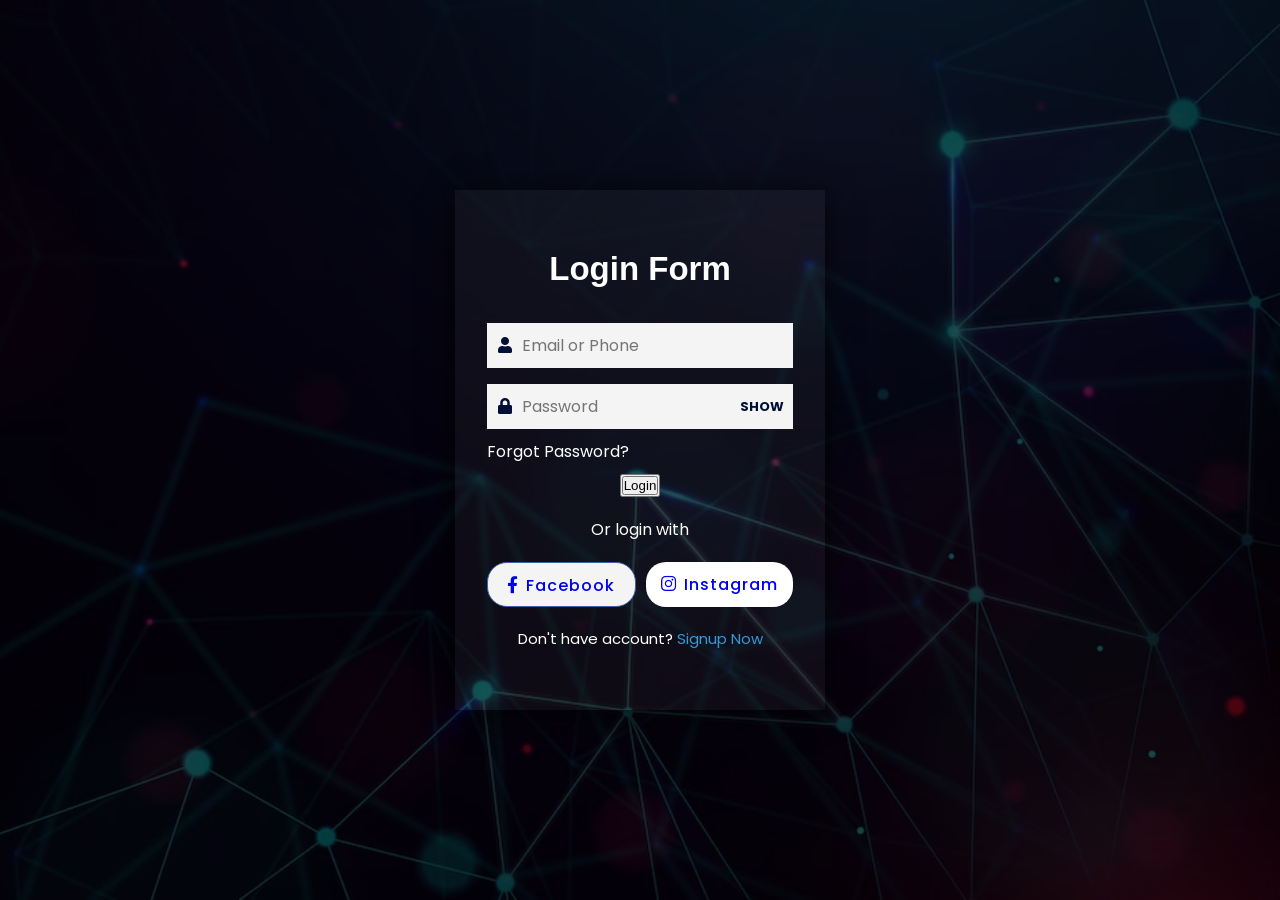
<file: login.html>
<!DOCTYPE html>
<!-- Created By CodingNepal -->
<html lang="en" dir="ltr">

<head>
    <meta charset="utf-8">
    <title>Login To SmartHome</title>
    <link rel="stylesheet" href="./login.css">
    <link rel="stylesheet" href="https://cdnjs.cloudflare.com/ajax/libs/font-awesome/5.15.3/css/all.min.css" />
</head>

<body>
    <div class="bg-img">
        <div class="content">
            <header>Login Form</header>
            <form action="#">
                <div class="field">
                    <span class="fa fa-user"></span>
                    <input type="text" placeholder="Email or Phone" required>
                </div>
                <div class="field space">
                    <span class="fa fa-lock"></span>
                    <input type="password" class="pass-key" placeholder="Password" required>
                    <span class="show">SHOW</span>
                </div>
                <div class="pass">
                    <a href="#">Forgot Password?</a>
                </div>
                <div class="">
                    <button onclick = "fun()"><input type="submit" value="Login"></button>
                </div>
            </form>
            <div class="login" style="color: white;">
                Or login with
            </div>
            <div class="links">
                <div class="facebook">
                    <a href="https://www.facebook.com"><i class="fab fa-facebook-f"><span>Facebook</span></i></a>
                </div>
                <div class="instagram">
                    <a href="https://www.instagram.com/"><i class="fab fa-instagram"><span>Instagram</span></i></a>
                </div>
            </div>
            <div class="signup">
                Don't have account?
                <a href="./signup.html">Signup Now</a>
            </div>
        </div>
    </div>
    <script src="./main.js"></script>
</body>

</html>
</file>
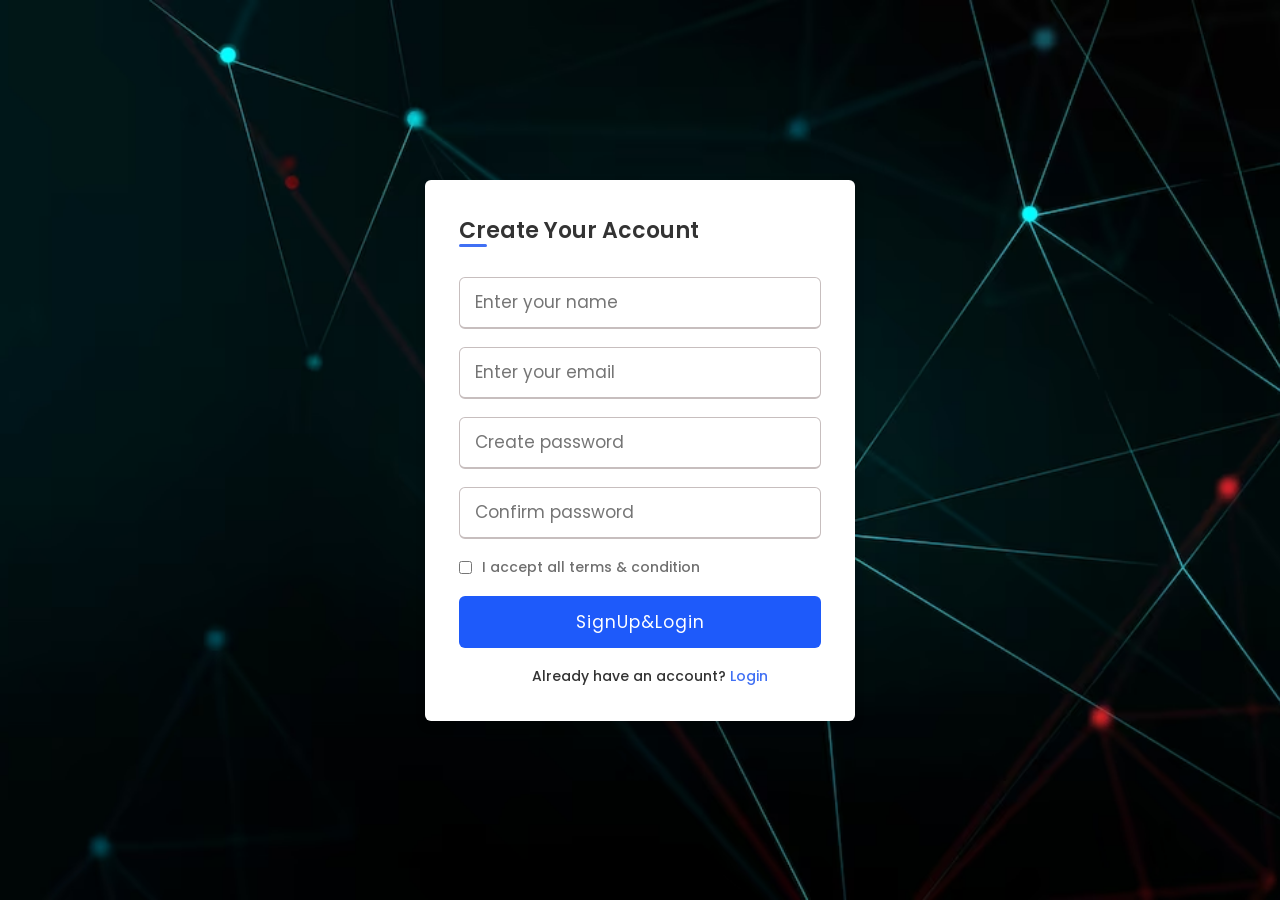
<file: signup.html>
<!DOCTYPE html>
<!-- Coding by CodingLab | www.codinglabweb.com-->
<html lang="en" dir="ltr">

<head>
    <meta charset="UTF-8">
    <meta name="viewport" content="width=device-width, initial-scale=1.0">
    <title> SignUp To SmartHome </title>
    <link rel="stylesheet" href="./signup.css">
</head>

<body>
    <div class="wrapper">
        <h2>Create Your Account</h2>
        <form>
            <div class="input-box">
                <input type="text" placeholder="Enter your name" required>
            </div>
            <div class="input-box">
                <input type="text" placeholder="Enter your email" required>
            </div>
            <div class="input-box">
                <input type="password" placeholder="Create password" required>
            </div>
            <div class="input-box">
                <input type="password" placeholder="Confirm password" required>
            </div>
            <div class="policy">
                <input type="checkbox" required>
                <h3>I accept all terms & condition</h3>
            </div>
            <div class="input-box button">
                <input type="submit" value="SignUp&Login">
            </div>
            <div class="text">
                <h3>Already have an account? <a href="./login.html">Login</a></h3>
            </div>
        </form>
    </div>

</body>

</html>
</file>
<file: login.css>
@import url("https://fonts.googleapis.com/css2?family=Poppins:ital,wght@0,100;0,200;0,300;0,400;0,500;0,600;0,700;0,800;0,900;1,100;1,200;1,300;1,400;1,500;1,600;1,700;1,800;1,900&display=swap");

:root {
  --color-primary: #1e5afa;
  --color-primary-variant: rgba(0, 0, 240, 0.2);
  --color-white: #fff;
  --color-light: #f4f4f4;
  --color-black: #000f37;
  --color-dark: #575757;

  --bottom-section-padding: 12rem;
  --bottom-section-padding-mobile: 8rem;

  --transition: all 400ms ease;

  --container-width: 84%;
  --container-width-tablet: 90%;
  --container-width-phone: 94%;
}

* {
  margin: 0;
  padding: 0;
  box-sizing: border-box;
  user-select: none;
}
.bg-img {
  display: flex;
  background: url("./images/login.avif");
  height: 100vh;
  background-size: cover;
  background-position: center;
}
.bg-img:after {
  position: absolute;
  content: "";
  top: 0;
  left: 0;
  height: 100%;
  width: 100%;
  background: rgba(0, 0, 0, 0.7);
}
.content {
  position: absolute;
  top: 50%;
  left: 50%;
  z-index: 999;
  text-align: center;
  padding: 60px 32px;
  width: 370px;
  transform: translate(-50%, -50%);
  background: rgba(255, 255, 255, 0.04);
  box-shadow: -1px 4px 28px 0px rgba(0, 0, 0, 0.75);
}
.content header {
  color: var(--color-white);
  font-size: 33px;
  font-weight: 600;
  margin: 0 0 35px 0;
  font-family: "Montserrat", sans-serif;
}
.field {
  position: relative;
  height: 45px;
  width: 100%;
  display: flex;
  background: var(--color-light);
}
.field span {
  color: var(--color-black);
  width: 40px;
  line-height: 45px;
}
.field input {
  height: 100%;
  width: 100%;
  background: transparent;
  border: none;
  outline: none;
  color: var(--color-dark);
  font-size: 16px;
  font-family: "Poppins", sans-serif;
}
.space {
  margin-top: 16px;
}
.show {
  position: absolute;
  right: 13px;
  font-size: 13px;
  font-weight: 700;
  color: var(--color-light);
  display: flex;
  cursor: pointer;
  font-family: "Poppins", sans-serif;
}
.pass-key:valid ~ .show {
  display: block;
}
.pass {
  text-align: left;
  margin: 10px 0;
}
.pass a {
  color: white;
  text-decoration: none;
  font-family: "Poppins", sans-serif;
}
.pass:hover a {
  text-decoration: underline;
}
.field input[type="submit"] {
  background: #3498db;
  border: 1px solid #2691d9;
  color: white;
  font-size: 18px;
  letter-spacing: 1px;
  font-weight: 600;
  cursor: pointer;
  font-family: "Poppins", sans-serif;
}
.field input[type="submit"]:hover {
  background: #2691d9;
}
.login {
  color: var(--color-light);
  margin: 20px 0;
  font-family: "Poppins", sans-serif;
}
.btn {
  display: inline-block;
  padding: 1rem 2.3rem;
  background: var(--color-black);
  color: var(--color-light);
  font-weight: 500;
  border-radius: 0.4rem;
}

.btn-primary a {
  color: var(--color-white);
  transition: all 300ms ease;
  border: 1px solid transparent;
  text-decoration: none;
  font-size: 1.25rem;
}

.links {
  display: flex;
  cursor: pointer;
  color: white;
  margin: 0 0 20px 0;
}
.facebook,
.instagram {
  width: 100%;
  height: 45px;
  line-height: 45px;
  margin-left: 10px;
}
.facebook {
  margin-left: 0;
  background: var(--color-light);
  border: 1px solid #3e61a8;
  border-radius: 20px;
}
.instagram {
  background: var(--color-white);
  border-radius: 20px;
}
.facebook:hover {
  background: #3e61a8;
}
.instagram:hover {
  background: #df2060;
}
.links i {
  font-size: 17px;
}
i span {
  margin-left: 8px;
  font-weight: 500;
  letter-spacing: 1px;
  font-size: 16px;
  font-family: "Poppins", sans-serif;
}
.signup {
  font-size: 15px;
  color: white;
  font-family: "Poppins", sans-serif;
}
.signup a {
  color: #3498db;
  text-decoration: none;
}
.signup a:hover {
  text-decoration: underline;
}
</file>
<file: signup.css>
@import url("https://fonts.googleapis.com/css2?family=Poppins:ital,wght@0,100;0,200;0,300;0,400;0,500;0,600;0,700;0,800;0,900;1,100;1,200;1,300;1,400;1,500;1,600;1,700;1,800;1,900&display=swap");

:root {
  --color-primary: #1e5afa;
  --color-primary-variant: rgba(0, 0, 240, 0.2);
  --color-white: #fff;
  --color-light: #f4f4f4;
  --color-black: #000f37;
  --color-dark: #575757;

  --bottom-section-padding: 12rem;
  --bottom-section-padding-mobile: 8rem;

  --transition: all 400ms ease;

  --container-width: 84%;
  --container-width-tablet: 90%;
  --container-width-phone: 94%;
}

* {
  margin: 0;
  padding: 0;
  box-sizing: border-box;
  font-family: "Poppins", sans-serif;
}
body {
  display: flex;
  background: url("./images/signup.avif");
  min-height: 100vh;
  display: flex;
  align-items: center;
  justify-content: center;
  height: 100vh;
  background-size: cover;
  background-position: center;
}
.wrapper {
  position: relative;
  max-width: 430px;
  width: 100%;
  background: #fff;
  padding: 34px;
  border-radius: 6px;
  box-shadow: 0 5px 10px rgba(0, 0, 0, 0.2);
}
.wrapper h2 {
  position: relative;
  font-size: 22px;
  font-weight: 600;
  color: #333;
}
.wrapper h2::before {
  content: "";
  position: absolute;
  left: 0;
  bottom: 0;
  height: 3px;
  width: 28px;
  border-radius: 12px;
  background: #4070f4;
}
.wrapper form {
  margin-top: 30px;
}
.wrapper form .input-box {
  height: 52px;
  margin: 18px 0;
}
form .input-box input {
  height: 100%;
  width: 100%;
  outline: none;
  padding: 0 15px;
  font-size: 17px;
  font-weight: 400;
  color: #333;
  border: 1.5px solid #c7bebe;
  border-bottom-width: 2.5px;
  border-radius: 6px;
  transition: all 0.3s ease;
}
.input-box input:focus,
.input-box input:valid {
  border-color: #4070f4;
}
form .policy {
  display: flex;
  align-items: center;
}
form h3 {
  color: #707070;
  font-size: 14px;
  font-weight: 500;
  margin-left: 10px;
}
.input-box.button input {
  color: #fff;
  letter-spacing: 1px;
  border: none;
  background: var(--color-primary);
  cursor: pointer;
}
.input-box.button input:hover {
  background: var(--color-primary);
}
.input-box.btn.btn-primary a input {
  padding: 0.5rem;
  background: var(--color-black);
  color: var(--color-white);
  cursor: pointer;
}
form .text h3 {
  color: #333;
  width: 100%;
  text-align: center;
}
form .text h3 a {
  color: #4070f4;
  text-decoration: none;
}
form .text h3 a:hover {
  text-decoration: underline;
}

.btn {
  display: inline-block;
  padding: 1rem 0.3rem;
  background: var(--color-white);
  color: var(--color-light);
  font-weight: 500;
  display: flex;
  justify-content: center;
  align-items: center;
  border-radius: 0.4rem;
}

.btn-primary a {
  color: var(--color-black);
  transition: all 300ms ease;
  border: 1px solid transparent;
  text-decoration: none;
  font-size: 1.25rem;
}
</file>
